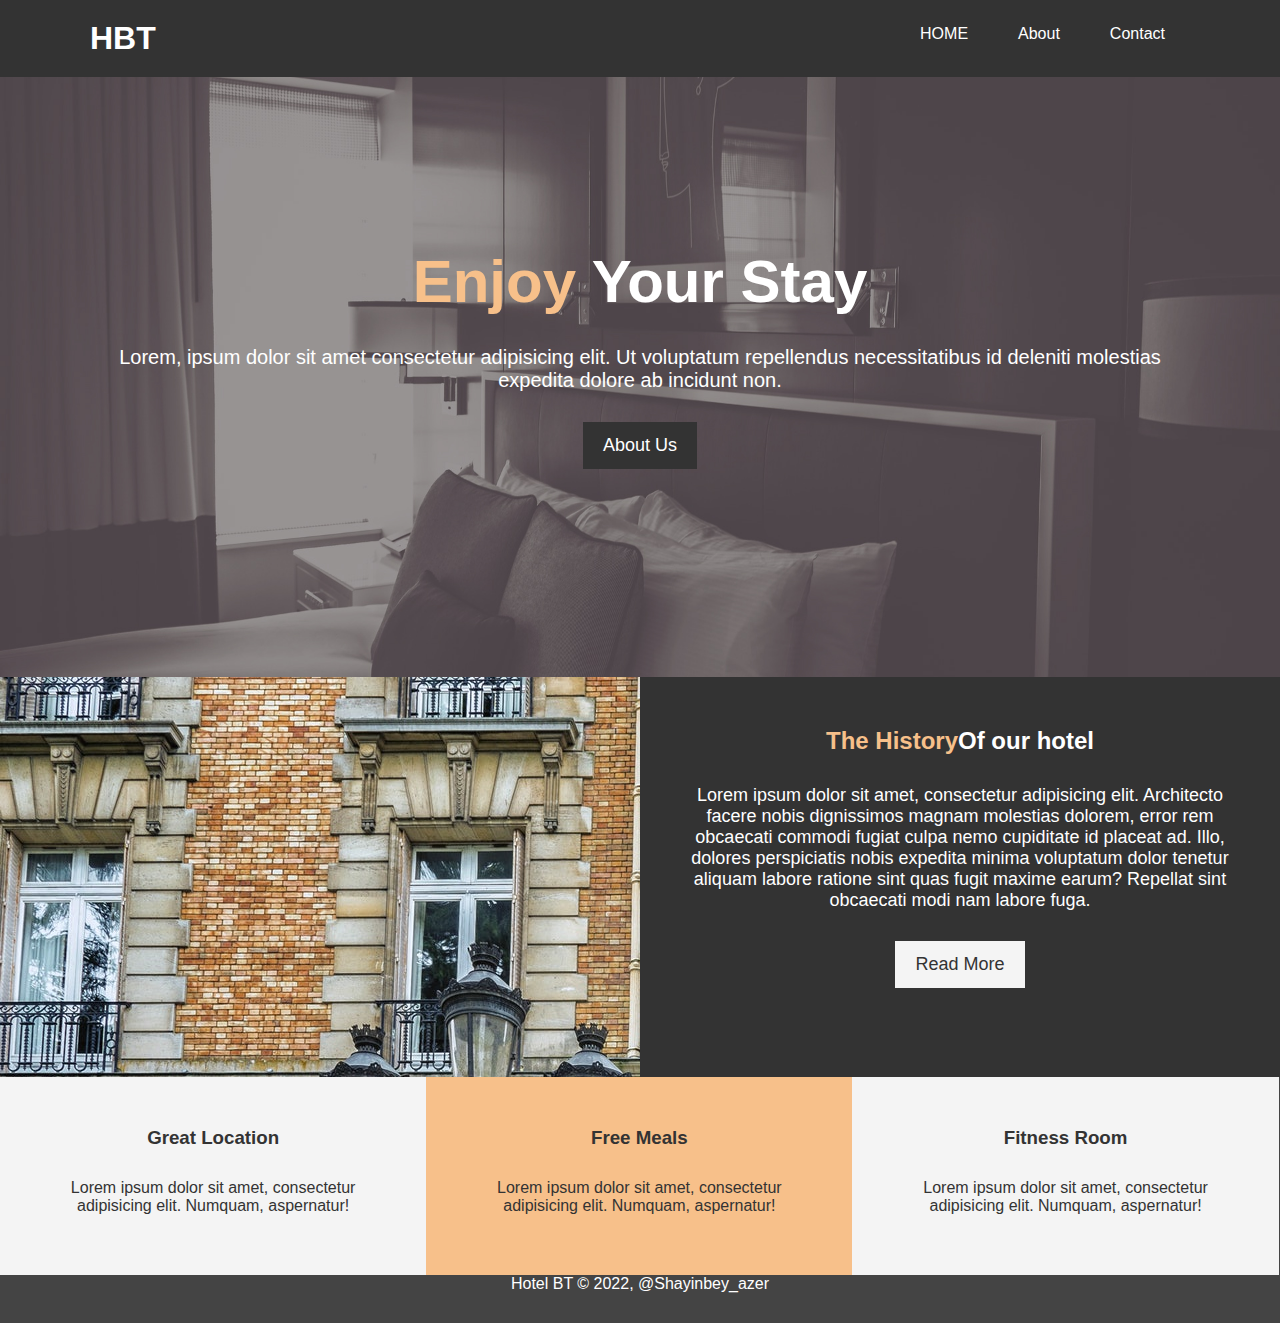
<file: index.html>
<!DOCTYPE html>
<html lang="en">
<head>
    <meta charset="UTF-8">
    <meta http-equiv="X-UA-Compatible" content="IE=edge">
    <meta name="viewport" content="width=device-width, initial-scale=1.0">
    <title>Document</title>
    <link
      rel="stylesheet"
      href="https://use.fontawesome.com/releases/v5.6.1/css/all.css"
      integrity="sha384-gfdkjb5BdAXd+lj+gudLWI+BXq4IuLW5IT+brZEZsLFm++aCMlF1V92rMkPaX4PP"
      crossorigin="anonymous"/>
    <link rel="stylesheet" href="./style.css">
</head>
<body>
    <header>
        <nav id="navbar">
            <div class="container">
                <H1 class="logo"> <a href="https://t.me/Shayinbey_azer">HBT</a></H1>
                <ul>
                    <li><a href="./index.html">HOME</a></li>
                    <li><a href="./about.html">About</a></li>
                    <li><a href="./contact.html">Contact</a></li>
                </ul>
            </div>
        </nav>
        <div id="showcase">
            <div class="container">
                <div class="showcase-content">
                     <h1><span class="text-primary">Enjoy</span> Your Stay</h1>
                 <p>
                    Lorem, ipsum dolor sit amet consectetur adipisicing elit.
                    Ut voluptatum repellendus necessitatibus id deleniti molestias
                    expedita dolore ab incidunt non.
                 </p>
                  <a href="about.html" class="btn">About Us</a>
                </div>
            </div>
        </div>
    </header>
    <section id="home-info" class="bg-dark">
        <div class="info-img"></div>
        <div class="info-content">
            <h2><span class="text-primary">The History</span>Of our hotel</h2>
            <p>
                Lorem ipsum dolor sit amet, consectetur adipisicing elit.
                Architecto facere nobis dignissimos magnam molestias dolorem, error rem obcaecati
                commodi fugiat culpa nemo cupiditate id placeat ad. Illo, dolores perspiciatis nobis expedita minima voluptatum dolor
                tenetur aliquam labore ratione sint quas fugit maxime earum? Repellat sint obcaecati modi nam labore fuga.
            </p>
            <a href="about.html" class="btn btn-light">Read More</a>
        </div>
    </section>
    <section id="features">
        <div class="box btn-light">
            <i class="fas fa-hotel fa-3x"></i>
            <h3>Great Location</h3>
            <p>
                Lorem ipsum dolor sit amet, consectetur adipisicing elit. Numquam, aspernatur!
            </p>
        </div>
        <div class="box bg-primary">
            <i class="fas fa-utensils fa-3x"></i>
            <h3>Free Meals</h3>
            <p>
                Lorem ipsum dolor sit amet, consectetur adipisicing elit. Numquam, aspernatur!
            </p>
        </div>
        <div class="box btn-light">
            <i class="fas fa-dumbbell fa-3x"></i>
            <h3>Fitness Room</h3>
            <p>
                Lorem ipsum dolor sit amet, consectetur adipisicing elit. Numquam, aspernatur!
            </p>
        </div>
    </section>

    <footer id="main-footer">
        <p>Hotel BT &copy; 2022, @Shayinbey_azer</p>
    </footer>


</body>
</html>
</file>
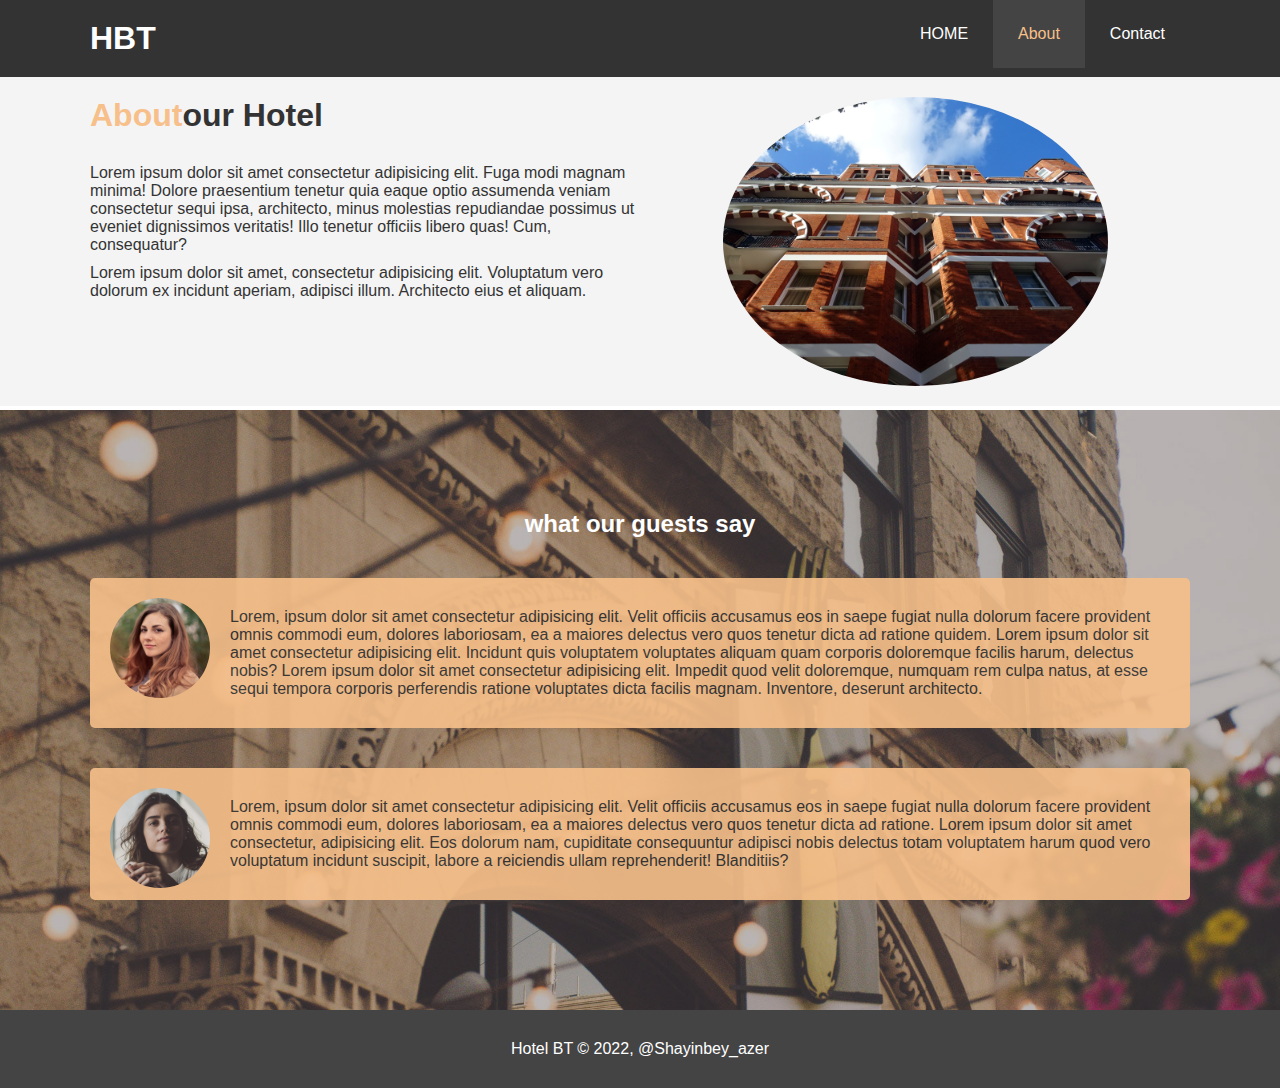
<file: about.html>
<!DOCTYPE html>
<html lang="en">
<head>
    <meta charset="UTF-8">
    <meta http-equiv="X-UA-Compatible" content="IE=edge">
    <meta name="viewport" content="width=device-width, initial-scale=1.0">
    <title>Document</title>
    <link rel="stylesheet" href="./style.css">
</head>
<body>
    <header>
        <nav id="navbar">
            <div class="container">
                <H1 class="logo"> <a href="https://t.me/Shayinbey_azer">HBT</a></H1>
                <ul>
                    <li><a href="./index.html">HOME</a></li>
                    <li><a href="./about.html" class="current">About</a></li>
                    <li><a href="./contact.html">Contact</a></li>
                </ul>
            </div>
        </nav>
    </header>
    <section id="about-info" class="bg-light">
        <div class="container">
            <div class="info-left">
                <h1><span class="text-primary">About</span>our Hotel</h1>
                <p>
                    Lorem ipsum dolor sit amet consectetur adipisicing elit. Fuga modi magnam minima! Dolore praesentium tenetur quia eaque optio assumenda veniam consectetur sequi ipsa, architecto, minus molestias repudiandae possimus ut eveniet dignissimos veritatis! Illo tenetur officiis libero quas! Cum, consequatur?
                </p>
                <p>
                    Lorem ipsum dolor sit amet, consectetur adipisicing elit. Voluptatum vero dolorum ex incidunt aperiam, adipisci illum. Architecto eius et aliquam.
                </p>
            </div>
            <div class="info-right">
                <img src="./img/photo-2.jpg" alt="our beautiful hotel">
            </div>
        </div>
    </section>

    <div class="clr"></div>

    <section id="testimonials">
        <div class="container">
            <h2>what our guests say</h2>

            <div class="testimonial bg-primary">
                <img src="./img/person-1.jpg" alt="Sara">
                <p>
                    Lorem, ipsum dolor sit amet consectetur adipisicing elit.
                    Velit officiis accusamus eos in saepe fugiat nulla dolorum facere provident omnis commodi eum,
                    dolores laboriosam, ea a maiores delectus vero quos tenetur dicta ad ratione quidem.   Lorem ipsum dolor sit amet consectetur
                    adipisicing elit. Incidunt quis voluptatem voluptates aliquam quam corporis doloremque facilis harum, delectus nobis?  Lorem ipsum dolor sit amet consectetur adipisicing elit. Impedit quod velit doloremque, numquam rem culpa natus, at esse sequi tempora corporis perferendis ratione voluptates dicta facilis magnam. Inventore, deserunt architecto.
                </p>
            </div>
            <div class="testimonial bg-primary">
                <img src="./img/person-2.jpg" alt="lira">
                <p>
                    Lorem, ipsum dolor sit amet consectetur adipisicing elit.
                    Velit officiis accusamus eos in saepe fugiat nulla dolorum facere provident omnis commodi eum,
                    dolores laboriosam, ea a maiores delectus vero quos tenetur dicta ad ratione. Lorem ipsum dolor sit amet consectetur, 
                    adipisicing elit. Eos dolorum nam, cupiditate consequuntur adipisci nobis delectus totam voluptatem harum quod vero voluptatum incidunt
                    suscipit, labore a reiciendis ullam reprehenderit! Blanditiis?
                </p>
            </div>
        </div>
    </section>

    <footer id="main-footer">
        <p>Hotel BT &copy; 2022, @Shayinbey_azer</p>
    </footer>
</body>
</html>
</file>
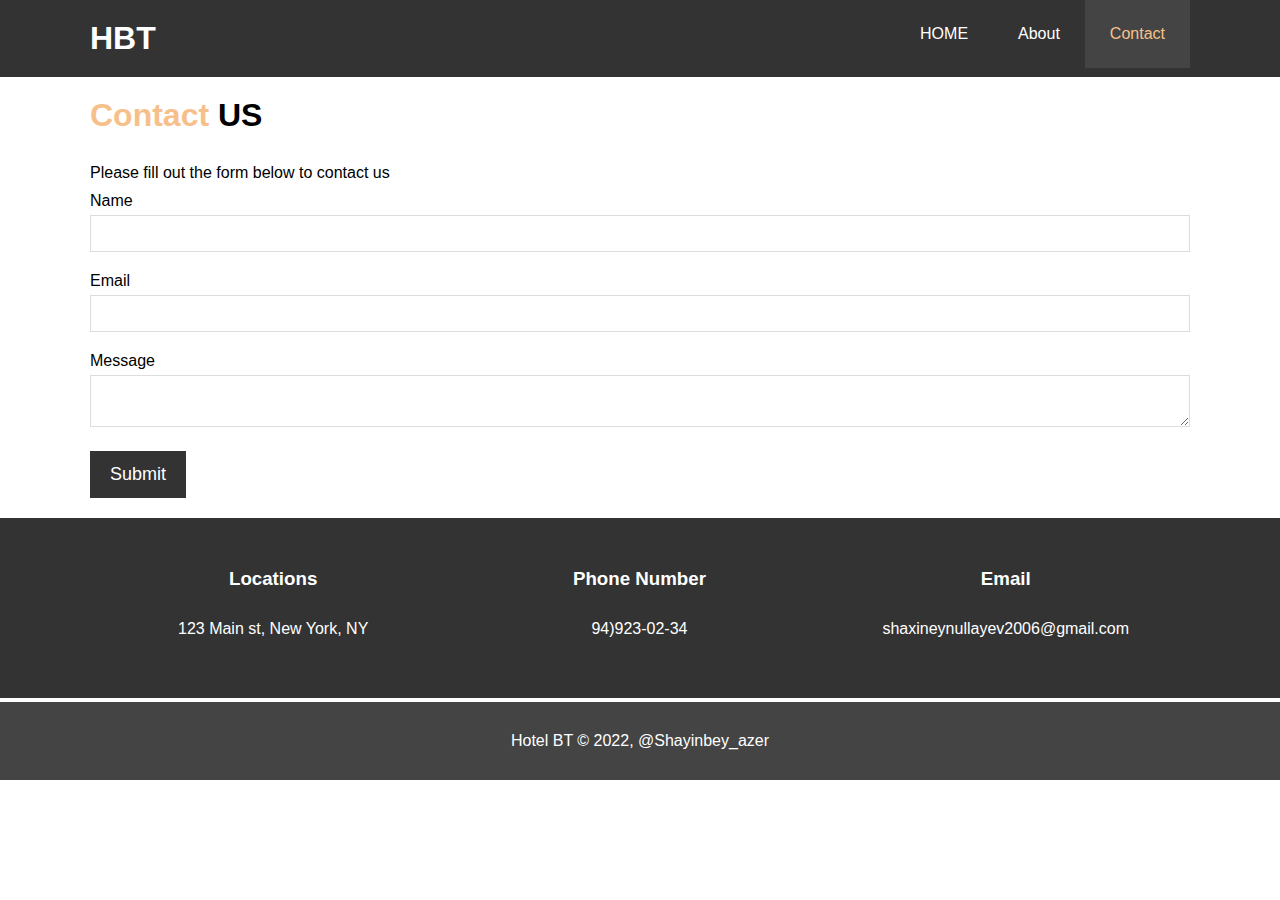
<file: contact.html>
<!DOCTYPE html>
<html lang="en">
<head>
    <meta charset="UTF-8">
    <meta http-equiv="X-UA-Compatible" content="IE=edge">
    <meta name="viewport" content="width=device-width, initial-scale=1.0">
    <title>Document</title>
    <link rel="stylesheet" href="./style.css">
    <link
      rel="stylesheet"
      href="https://use.fontawesome.com/releases/v5.6.1/css/all.css"
      integrity="sha384-gfdkjb5BdAXd+lj+gudLWI+BXq4IuLW5IT+brZEZsLFm++aCMlF1V92rMkPaX4PP"
      crossorigin="anonymous"/>
</head>
<body>
    <header>
        <nav id="navbar">
            <div class="container">
                <H1 class="logo"> <a href="https://t.me/Shayinbey_azer">HBT</a></H1>
                <ul>
                    <li><a href="./index.html">HOME</a></li>
                    <li><a href="./about.html">About</a></li>
                    <li><a href="./contact.html" class="current">Contact</a></li>
                </ul>
            </div>
        </nav>
    </header>
    <section id="contact-form">
        <div class="container">
            <h1><span class="text-primary">Contact </span> US </h1>
            <p>Please fill out the form below to contact us</p>

            <form>
                <div class="form-group">
                    <label for="name">Name</label>
                    <input type="text" id="name" name="name" />
                </div>
                <div class="form-group">
                    <label for="email">Email</label>
                    <input type="text" id="email" name="email" />
                </div>
                <div class="form-group">
                    <label for="message">Message</label>
                    <textarea type="text" id="message" name="message"></textarea>
                </div>
                <button class="btn">Submit</button>
            </form>
        </div>
    </section>
    
    <section id="contact-info" class="bg-dark">
        <div class="container">
            <div class="box">
                <i class="fas fa-hotel fa-3x"></i>
                <h3>Locations</h3>
                <p>
                    123 Main st, New York, NY
                </p>
            </div>
            <div class="box">
                <i class="fas fa-phone fa-3x"></i>
                <h3>Phone Number</h3>
                <p>
                   94)923-02-34
                </p>
            </div>
            <div class="box">
                <i class="fas fa-hotel fa-3x"></i>
                <h3>Email</h3>
                <p>
                    shaxineynullayev2006@gmail.com
                </p>
            </div>
        </div>
    </section>

    <div class="clr"></div>

    <footer id="main-footer">
        <p>Hotel BT &copy; 2022, @Shayinbey_azer</p>
    </footer>
</body>
</html>
</file>
<file: style.css>
/*Reset*/
*{
    margin: 0;
    padding: 0;
    box-sizing: border-box;
}

/*main styling*/
html,
body{
    font-family: sans-serif;
}

a{
    color: #333;
    text-decoration: none;
}

h1,h2,h3{
    padding-bottom: 20px;
}

p{
    margin: 10px 0;
}
#navbar{
    background-color: #333;
    color: #fff;
    overflow: auto;
}

#navbar a {
    color: #fff;
}
#navbar h1 {
    float: left;
    padding-top: 20px;
}


#navbar ul {
    float: right;
    list-style: none;
}


#navbar ul li {
    float: left;
}


#navbar ul li a{
    display: inline-block;
    padding: 25px;
}
#navbar ul li a:hover,
#navbar ul li a.current {
    background-color: #444;
    color: #f7c08a ;
}

.container {
    max-width: 1100px ;
    margin: auto;
}


.text-primary{
    color: #f7c08a;
}
.lead{
    font-size: 20px;
}
.btn{
    display: inline-block;
    font-size: 18px;
    color: #fff;
    background-color: #333;
    padding: 13px 20px;
    border: none;
    cursor: pointer;
}
.btn:hover{
    background-color: #f7c08a;
    color: #333;
}



.btn-light{
    background-color: #f4f4f4;
    color: #333;
}

.btn-dark {
    background-color: #333;
    color: #fff;
}

.bg-dark {
    background-color: #333;
    color: #fff;
}
.bg-light {
    background-color: #f4f4f4 ;
    color: #333;
}
.bg-primary {
    background-color: #f7c08a;
    color: #333;
}


.clr {
    clear: both;
}

/*Showcase section*/
#showcase{
    background-image: url(./img/showcase.jpg);
    background-repeat: no-repeat;
    background-position: center;
    background-size: cover;
    height: 600px;
}

.showcase-content{
    text-align: center;
    color: #fff;
    padding-top: 170px;
}

#showcase h1 {
    font-size: 60px;
}


#showcase p {
    padding-bottom: 20px;
    font-size: 20px;
}


#home-info {
    height: 400px;
}

#home-info .info-img{
    float: left;
    width: 50%;
    height: 100%;
    background-image: url(./img/photo-1.jpg);
}

#home-info .info-content{
    float: right;
    width: 50%;
    height: 100%;
    text-align: center;
    padding: 50px 30px;
}
#home-info .info-content p{
    padding-bottom: 20px;
    font-size: 18px;
}
/*Features section*/

.box {
    width: 33.3%;
    float: left;
    padding: 50px;
    text-align: center;
}

.box i {
    margin-bottom: 10px;
}
#main-footer{
    text-align: center;
    background-color: #444;
    color: #fff;
    padding:20px;
}

/*about us page*/

#about-info{
    padding: 20px 0;
    display: inline-block;
    width: 100%;
}
#about-info .info-right {
    float: right;
    width: 50%;
    min-height: 100%;
}
 #about-info .info-right img {
     display: block;
     margin: auto;
     width: 70%;
     border-radius: 50%
 }

 #about-info .info-left{
     float: left;
     width: 50%;
     min-height: 100%;
 }

 /*testimonial section*/

 #testimonials{
     height: 600px;
     padding-top: 100px;
     background-image: url(./img/test-bg.jpg);
     background-repeat: no-repeat;
     background-size: cover;
 }

 #testimonials h2{
     color: #fff;
     text-align: center;
     padding-bottom: 40px;
     font-style: 34px;
 }

 #testimonials .testimonial {
     padding: 20px;
     margin-bottom: 40px;
     border-radius: 5px;
     opacity: 0.9;
 }

 #testimonials .testimonial img{
     width: 100px;
     float: left;
     margin-right: 20px;
     border-radius: 50%;
 }

/* contact us page */

#contact-form{
    padding: 20px 0;
}

#contact-form h1{
    font-size: 32px;
}

#contact-form .form-group{
    margin-bottom: 20px;
}

#contact-form label{
    display: block;
    margin-bottom: 5px;
}

#contact-form input,
#contact-form textarea{
    width: 100%;
    padding: 10px;
    border: 1px solid #ddd;
}

#contact-info{
    display: inline-block;
    width: 100%;
}
</file>
